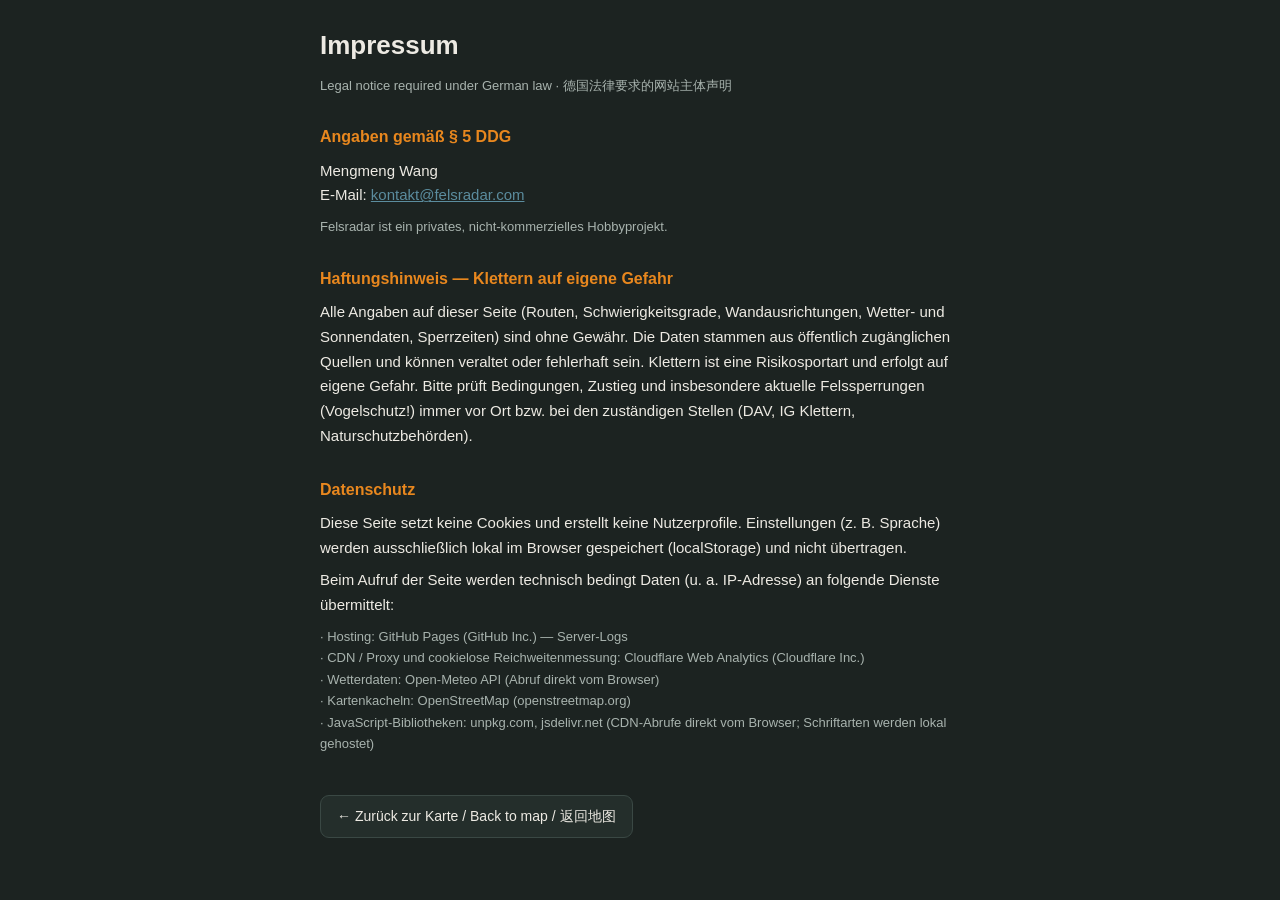
<file: impressum.html>
<!DOCTYPE html>
<html lang="de">
<head>
<meta charset="UTF-8">
<meta name="viewport" content="width=device-width, initial-scale=1">
<title>Impressum — Felsradar</title>
<meta name="robots" content="noindex">
<link rel="icon" href="icon-192.png">
<style>
  :root{
    --bg:#1c2321; --panel:#242e2b; --line:#3a4844;
    --ink:#edeae3; --ink-dim:#a8b3ae; --sun:#e8871e; --glacier:#5b8c9e;
  }
  *{box-sizing:border-box;}
  body{
    margin:0;padding:24px 20px 48px;background:var(--bg);color:var(--ink);
    font-family:-apple-system,'Segoe UI',Roboto,'Helvetica Neue',Arial,sans-serif;
    line-height:1.65;font-size:15px;
  }
  main{max-width:640px;margin:0 auto;}
  h1{font-size:26px;margin:0 0 4px;}
  h2{font-size:16px;margin:28px 0 8px;color:var(--sun);}
  p{margin:8px 0;}
  .dim{color:var(--ink-dim);font-size:13px;}
  a{color:var(--glacier);}
  .back{display:inline-block;margin-top:32px;padding:9px 16px;border:1px solid var(--line);border-radius:9px;background:var(--panel);color:var(--ink);text-decoration:none;font-size:14px;}
</style>
</head>
<body>
<main>
  <h1>Impressum</h1>
  <p class="dim">Legal notice required under German law · 德国法律要求的网站主体声明</p>

  <h2>Angaben gemäß § 5 DDG</h2>
  <p>
    Mengmeng Wang<br>
    E-Mail: <a href="mailto:kontakt@felsradar.com">kontakt@felsradar.com</a>
  </p>
  <p class="dim">Felsradar ist ein privates, nicht-kommerzielles Hobbyprojekt.</p>

  <h2>Haftungshinweis — Klettern auf eigene Gefahr</h2>
  <p>
    Alle Angaben auf dieser Seite (Routen, Schwierigkeitsgrade, Wandausrichtungen,
    Wetter- und Sonnendaten, Sperrzeiten) sind ohne Gewähr. Die Daten stammen aus
    öffentlich zugänglichen Quellen und können veraltet oder fehlerhaft sein.
    Klettern ist eine Risikosportart und erfolgt auf eigene Gefahr. Bitte prüft
    Bedingungen, Zustieg und insbesondere aktuelle Felssperrungen
    (Vogelschutz!) immer vor Ort bzw. bei den zuständigen Stellen (DAV, IG Klettern,
    Naturschutzbehörden).
  </p>

  <h2>Datenschutz</h2>
  <p>
    Diese Seite setzt keine Cookies und erstellt keine Nutzerprofile.
    Einstellungen (z.&nbsp;B. Sprache) werden ausschließlich lokal im Browser
    gespeichert (localStorage) und nicht übertragen.
  </p>
  <p>
    Beim Aufruf der Seite werden technisch bedingt Daten (u.&nbsp;a. IP-Adresse)
    an folgende Dienste übermittelt:
  </p>
  <p class="dim">
    · Hosting: GitHub Pages (GitHub Inc.) — Server-Logs<br>
    · CDN / Proxy und cookielose Reichweitenmessung: Cloudflare Web Analytics (Cloudflare Inc.)<br>
    · Wetterdaten: Open-Meteo API (Abruf direkt vom Browser)<br>
    · Kartenkacheln: OpenStreetMap (openstreetmap.org)<br>
    · JavaScript-Bibliotheken: unpkg.com, jsdelivr.net (CDN-Abrufe direkt vom Browser; Schriftarten werden lokal gehostet)
  </p>

  <a class="back" href="./">← Zurück zur Karte / Back to map / 返回地图</a>
</main>
</body>
</html>
</file>
